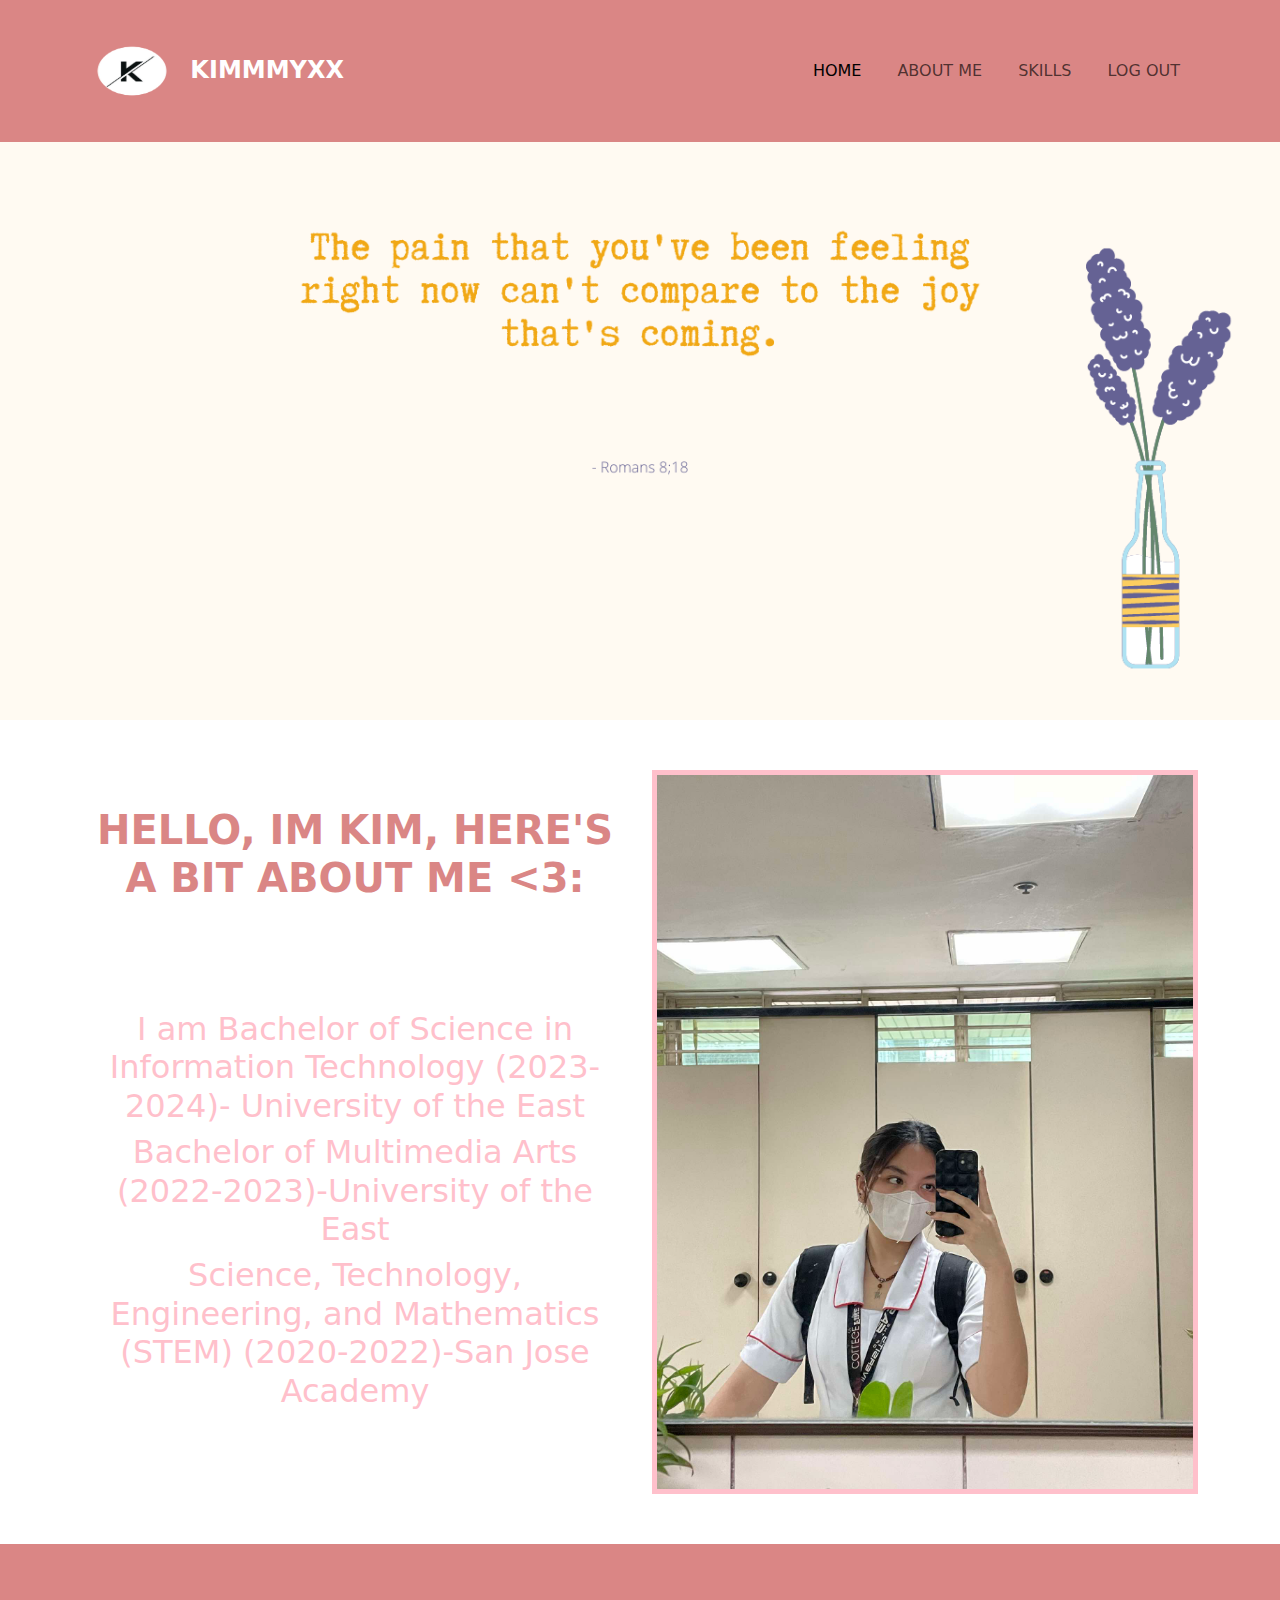
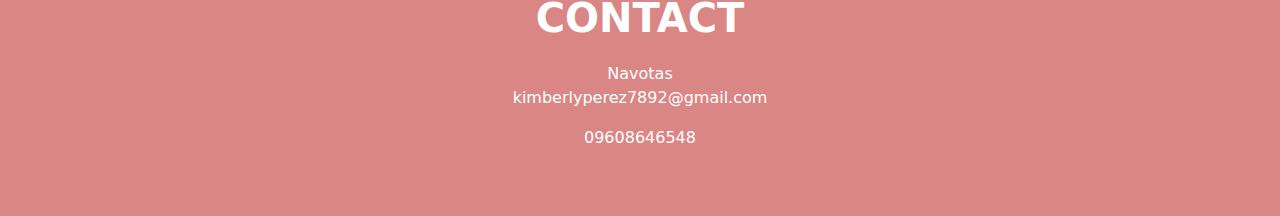
<file: index.html>
<!DOCTYPE html>
<html>
<html lang="en">
<head>
 
    <meta charset="UTF-8">
    <meta name="viewport" content="width=device-width, initial-scale=1.0">
    <title>Home</title>
 
    <link href="https://cdn.jsdelivr.net/npm/bootstrap@5.3.3/dist/css/bootstrap.min.css" rel="stylesheet" integrity="sha384-QWTKZyjpPEjISv5WaRU9OFeRpok6YctnYmDr5pNlyT2bRjXh0JMhjY6hW+ALEwIH"
    crossorigin="anonymous">
    <script src="https://cdn.jsdelivr.net/npm/bootstrap@5.3.3/dist/js/bootstrap.bundle.min.js" integrity="sha384-YvpcrYf0tY3lHB60NNkmXc5s9fDVZLESaAA55NDzOxhy9GkcIdslK1eN7N6jIeHz" crossorigin="anonymous"></script>
    <link rel="stylesheet" href="styles-aboutmehome.css">
  
</head> 
<body>
        <!--navbar-->
        <nav class="py-3 navbar navbar-expand-lg fixed-top auto-hiding-navbar">
            <div class="container">
              <a class="navbar-brand" href="#">
 
                <img src="logokimmyxx.png" class="logo" alt="logo" width="100px" height="100px">
                KIMMMYXX
              </a>
              <button class="navbar-toggler" type="button" data-bs-toggle="collapse" data-bs-target="#navbarSupportedContent" aria-controls="navbarSupportedContent" aria-expanded="false" aria-label="Toggle navigation">
                <span class="navbar-toggler-icon"></span>
              </button>
              <div class="collapse navbar-collapse" id="navbarSupportedContent">
                <ul class="navbar-nav ms-auto">
                  <li class="nav-item">
                    <a class="nav-link active" aria-current="page" href="#">HOME</a>
                  </li>
                  <li class="nav-item">
                    <a class="nav-link" href="aboutme.html">ABOUT ME</a>
                  </li>
                  <li class="nav-item">
                    <a class="nav-link" href="skills.html">SKILLS</a>
                  </li>
                  <li class="nav-item">
                    <a class="nav-link" href="login.html">LOG OUT</a>
                  </li>
                 
                </ul>
               
              </div>
            </div>
          </nav>
          <!--endnavbar-->
 

            <div class="carousel-inner">
              <div class="carousel-item active">
                <img src="favquotes.png" class="d-block w-100" alt="slide1">
            
<!--endcarousel-->

<!--Hero-->
<section id="hero">
    <div class="container">
      <div class="row">
        <div class="col">
          <h1 style="color: #DA8685 ; text-align: center;"> HELLO, Im Kim, here's a bit about me <3: </h1>
          <p style="color: white; text-align: right;"> ...  

          </p><br><br>
            <h2 style="color:pink ; text-align: right; text-align: center;">I am Bachelor of Science in Information Technology (2023-2024)-
              University of the East
            </h2>
            <h2 style="color:pink ; text-align: right; text-align: center;">Bachelor of Multimedia Arts (2022-2023)-University of the East</h2>
            <h2 style="color:pink ; text-align: right; text-align: center;">Science, Technology, Engineering, and Mathematics (STEM) (2020-2022)-San Jose Academy</h2>

            <p style="color: white; text-align: right; text-align: center;">....</p>
        </div>
        <div class="col-12 col-md-6 text-center">
          <img src="me.jpg" class="img-fluid" alt="homepage">
        </div>
      </div>
            </div>
  </section>
  <!--Hero End-->




    <!-- Contact section -->
    <section id="contact">
        <div class="container">
          <div class="row align-items-center">
            <div class="col">
              <h1>Contact</h1>
              <p>Navotas<br>
                kimberlyperez7892@gmail.com<br>
              <p>09608646548</p>

            </div>
          </div>
        </div>
      </section>
      <!-- End Contact section -->

</body>
</html>

</body>
</html>
</file>
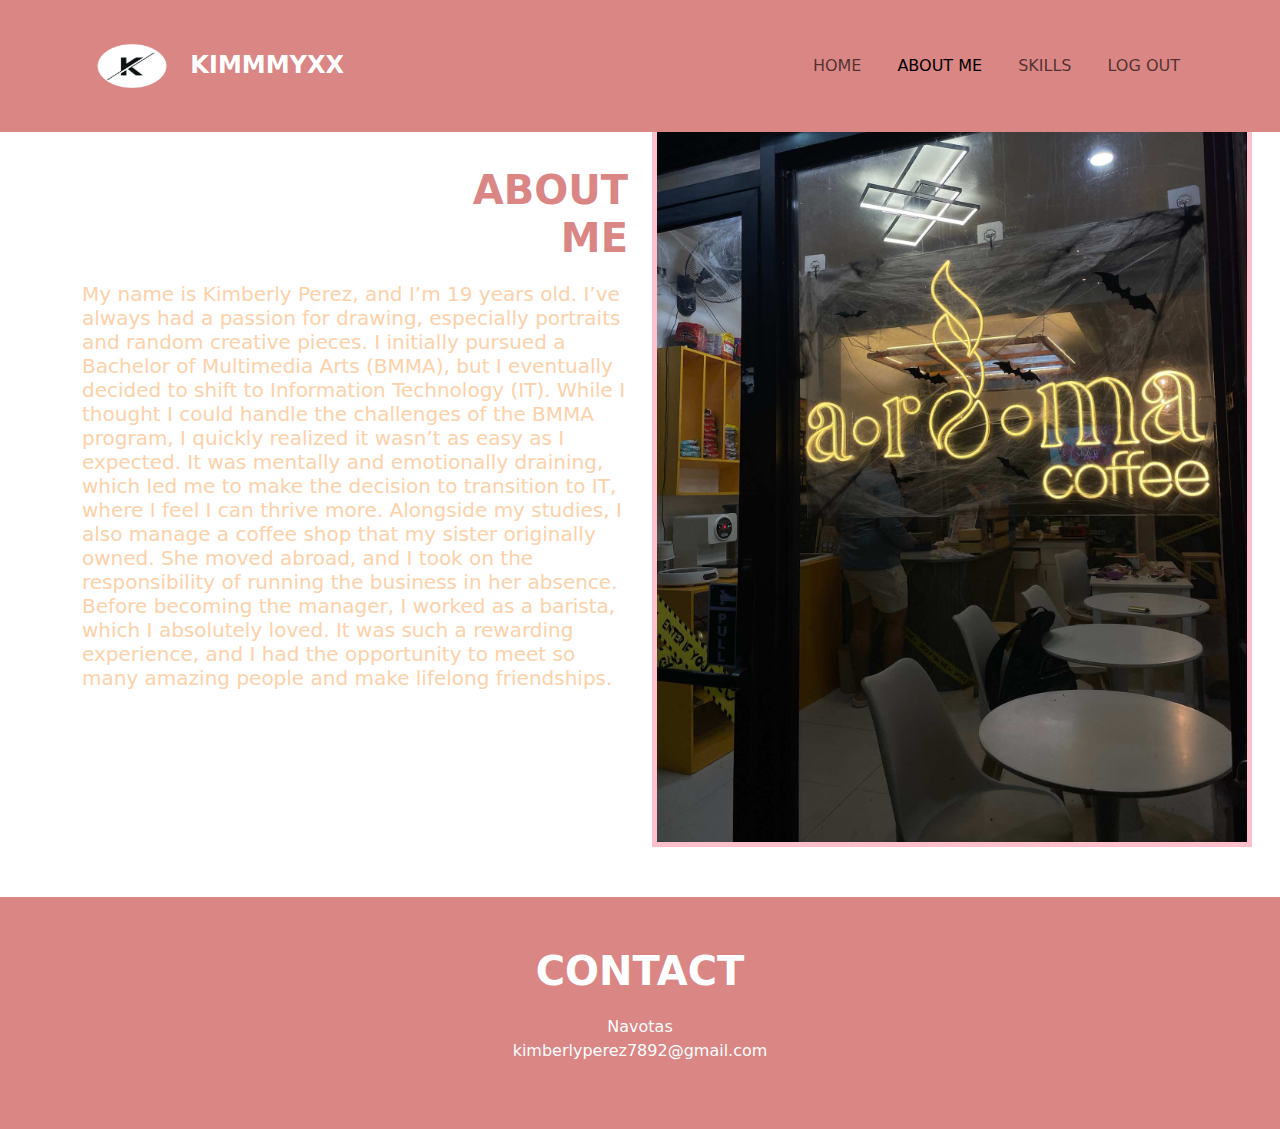
<file: aboutme.html>
<!DOCTYPE html>
<html lang="en">
<head>
 
    <meta charset="UTF-8">
    <meta name="viewport" content="width=device-width, initial-scale=1.0">
    <title>About Me</title>
 
    <link href="https://cdn.jsdelivr.net/npm/bootstrap@5.3.3/dist/css/bootstrap.min.css" rel="stylesheet" integrity="sha384-QWTKZyjpPEjISv5WaRU9OFeRpok6YctnYmDr5pNlyT2bRjXh0JMhjY6hW+ALEwIH"
    crossorigin="anonymous">
    <script src="https://cdn.jsdelivr.net/npm/bootstrap@5.3.3/dist/js/bootstrap.bundle.min.js" integrity="sha384-YvpcrYf0tY3lHB60NNkmXc5s9fDVZLESaAA55NDzOxhy9GkcIdslK1eN7N6jIeHz" crossorigin="anonymous"></script>
    <link rel="stylesheet" href="styles-aboutmehome.css">
</head>
 
<body>
        <!--navbar-->
        <nav class="py-3 navbar navbar-expand-lg fixed-top auto-hiding-navbar">
            <div class="container">
              <a class="navbar-brand" href="home.html">
 
                <img src="logokimmyxx.png" class="logo" alt="logo" width="100px" height="90px">
                KIMMMYXX
 
              </a>
              <button class="navbar-toggler" type="button" data-bs-toggle="collapse" data-bs-target="#navbarSupportedContent" aria-controls="navbarSupportedContent" aria-expanded="false" aria-label="Toggle navigation">
                <span class="navbar-toggler-icon"></span>
              </button>
              <div class="collapse navbar-collapse" id="navbarSupportedContent">
                <ul class="navbar-nav ms-auto">
                  <li class="nav-item">
                    <a class="nav-link" href="home.html">HOME</a>
                  </li>
                  <li class="nav-item">
                    <a class="nav-link active" aria-current="page" href="#">ABOUT ME</a>
                  </li>
                  <li class="nav-item">
                    <a class="nav-link" href="skills.html">SKILLS</a>
                  </li>
                  <li class="nav-item">
                    <a class="nav-link" href="login.html">LOG OUT</a>
                  </li>
                 
                </ul>
               
              </div>
            </div>
          </nav>
          <!--endnavbar-->
 
  <!-- About us section -->
  
  <!-- End About us section -->
 
  <!-- Hero section -->
<section id="hero">
  <div class="container">
    <div class="row">
      <div class="col">
        <h1 style="color: #DA8685; text-align: right;">ABOUT<br>ME</h1>
        <h2 style="color: #fdd1aa; font-size: 20px">My name is Kimberly Perez, and I’m 19 years old. I’ve always had a passion for drawing, especially portraits and random creative pieces. I initially pursued a Bachelor of Multimedia Arts (BMMA), but I eventually decided to shift to Information Technology (IT). While I thought I could handle the challenges of the BMMA program, I quickly realized it wasn’t as easy as I expected. It was mentally and emotionally draining, which led me to make the decision to transition to IT, where I feel I can thrive more. Alongside my studies, I also manage a coffee shop that my sister originally owned. She moved abroad, and I took on the responsibility of running the business in her absence. Before becoming the manager, I worked as a barista, which I absolutely loved. It was such a rewarding experience, and I had the opportunity to meet so many amazing people and make lifelong friendships.










        </h4>
        <p style="color: white;"></h1>
        <p style="color: white;"></p>
      </div>
      <div class="col-12 col-md-6 text-center">
        <img src="aroma.jpg" class="img-fluid" alt="about me" style="max-width: 600px; height: auto; width: 630px;">
      </div>
    </div>
          </div>
          
</section>
<!-- End Hero section -->
 

<!--About Us 2 End-->

    <!-- Contact section -->
<section id="contact">
    <div class="container">
      <div class="row align-items-center">
        <div class="col">
          <h1>Contact</h1>
          <p>Navotas<br>
            kimberlyperez7892@gmail.com<br>
                    </p>
          <p>
        </div>
      </div>
    </div>
  </section>
  <!-- End Contact section -->

</body>
</html>
</file>
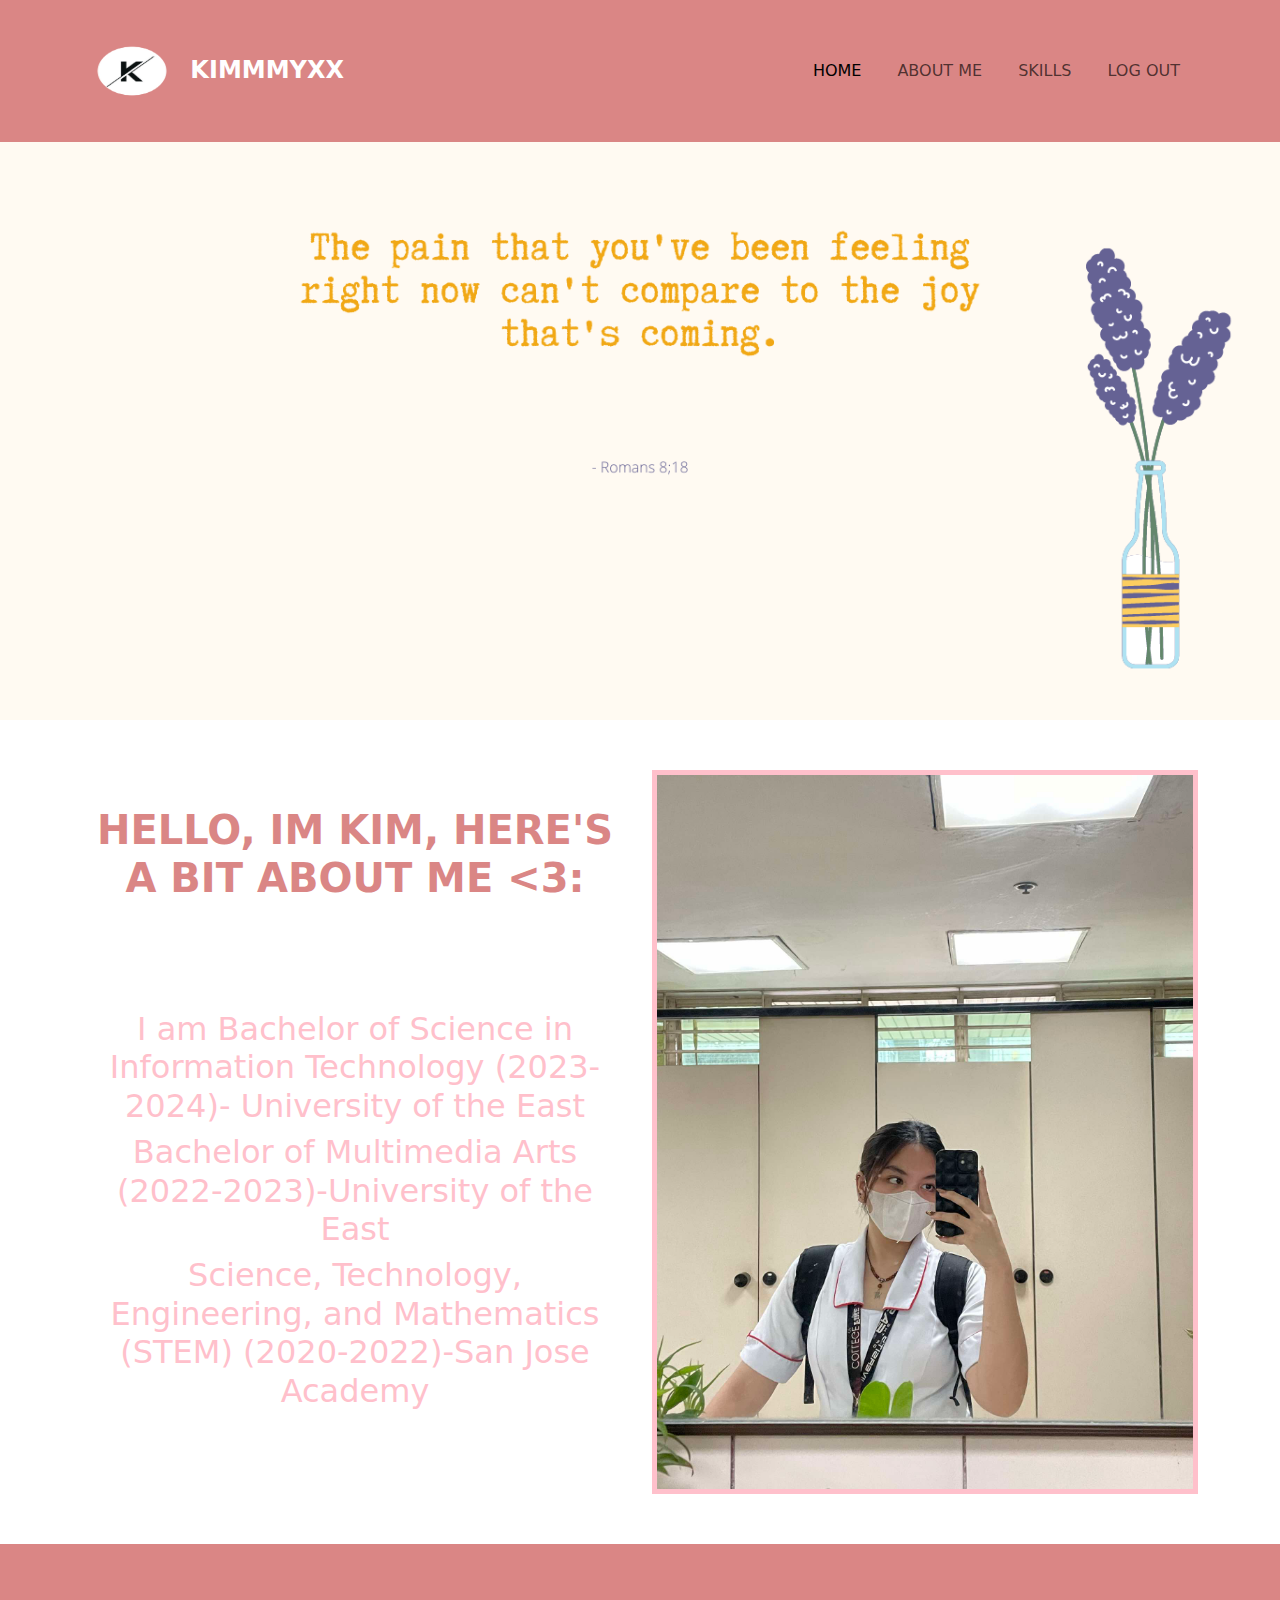
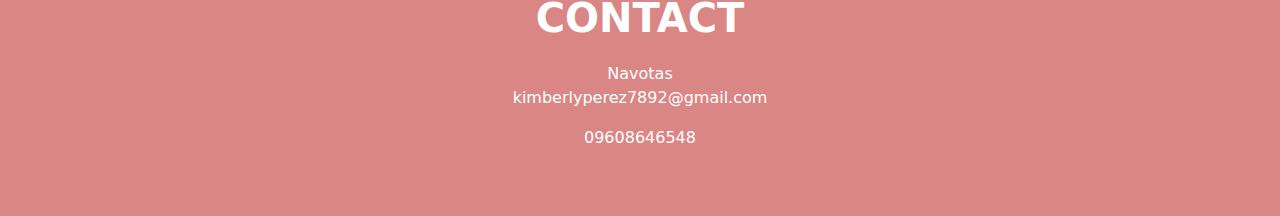
<file: home.html>
<!DOCTYPE html>
<html>
<html lang="en">
<head>
 
    <meta charset="UTF-8">
    <meta name="viewport" content="width=device-width, initial-scale=1.0">
    <title>Home</title>
 
    <link href="https://cdn.jsdelivr.net/npm/bootstrap@5.3.3/dist/css/bootstrap.min.css" rel="stylesheet" integrity="sha384-QWTKZyjpPEjISv5WaRU9OFeRpok6YctnYmDr5pNlyT2bRjXh0JMhjY6hW+ALEwIH"
    crossorigin="anonymous">
    <script src="https://cdn.jsdelivr.net/npm/bootstrap@5.3.3/dist/js/bootstrap.bundle.min.js" integrity="sha384-YvpcrYf0tY3lHB60NNkmXc5s9fDVZLESaAA55NDzOxhy9GkcIdslK1eN7N6jIeHz" crossorigin="anonymous"></script>
    <link rel="stylesheet" href="styles-aboutmehome.css">
  
</head> 
<body>
        <!--navbar-->
        <nav class="py-3 navbar navbar-expand-lg fixed-top auto-hiding-navbar">
            <div class="container">
              <a class="navbar-brand" href="#">
 
                <img src="logokimmyxx.png" class="logo" alt="logo" width="100px" height="100px">
                KIMMMYXX
              </a>
              <button class="navbar-toggler" type="button" data-bs-toggle="collapse" data-bs-target="#navbarSupportedContent" aria-controls="navbarSupportedContent" aria-expanded="false" aria-label="Toggle navigation">
                <span class="navbar-toggler-icon"></span>
              </button>
              <div class="collapse navbar-collapse" id="navbarSupportedContent">
                <ul class="navbar-nav ms-auto">
                  <li class="nav-item">
                    <a class="nav-link active" aria-current="page" href="#">HOME</a>
                  </li>
                  <li class="nav-item">
                    <a class="nav-link" href="aboutme.html">ABOUT ME</a>
                  </li>
                  <li class="nav-item">
                    <a class="nav-link" href="skills.html">SKILLS</a>
                  </li>
                  <li class="nav-item">
                    <a class="nav-link" href="login.html">LOG OUT</a>
                  </li>
                 
                </ul>
               
              </div>
            </div>
          </nav>
          <!--endnavbar-->
 

            <div class="carousel-inner">
              <div class="carousel-item active">
                <img src="favquotes.png" class="d-block w-100" alt="slide1">
            
<!--endcarousel-->

<!--Hero-->
<section id="hero">
    <div class="container">
      <div class="row">
        <div class="col">
          <h1 style="color: #DA8685 ; text-align: center;"> HELLO, Im Kim, here's a bit about me <3: </h1>
          <p style="color: white; text-align: right;"> ...  

          </p><br><br>
            <h2 style="color:pink ; text-align: right; text-align: center;">I am Bachelor of Science in Information Technology (2023-2024)-
              University of the East
            </h2>
            <h2 style="color:pink ; text-align: right; text-align: center;">Bachelor of Multimedia Arts (2022-2023)-University of the East</h2>
            <h2 style="color:pink ; text-align: right; text-align: center;">Science, Technology, Engineering, and Mathematics (STEM) (2020-2022)-San Jose Academy</h2>

            <p style="color: white; text-align: right; text-align: center;">....</p>
        </div>
        <div class="col-12 col-md-6 text-center">
          <img src="me.jpg" class="img-fluid" alt="homepage">
        </div>
      </div>
            </div>
  </section>
  <!--Hero End-->




    <!-- Contact section -->
    <section id="contact">
        <div class="container">
          <div class="row align-items-center">
            <div class="col">
              <h1>Contact</h1>
              <p>Navotas<br>
                kimberlyperez7892@gmail.com<br>
              <p>09608646548</p>

            </div>
          </div>
        </div>
      </section>
      <!-- End Contact section -->

</body>
</html>

</body>
</html>
</file>
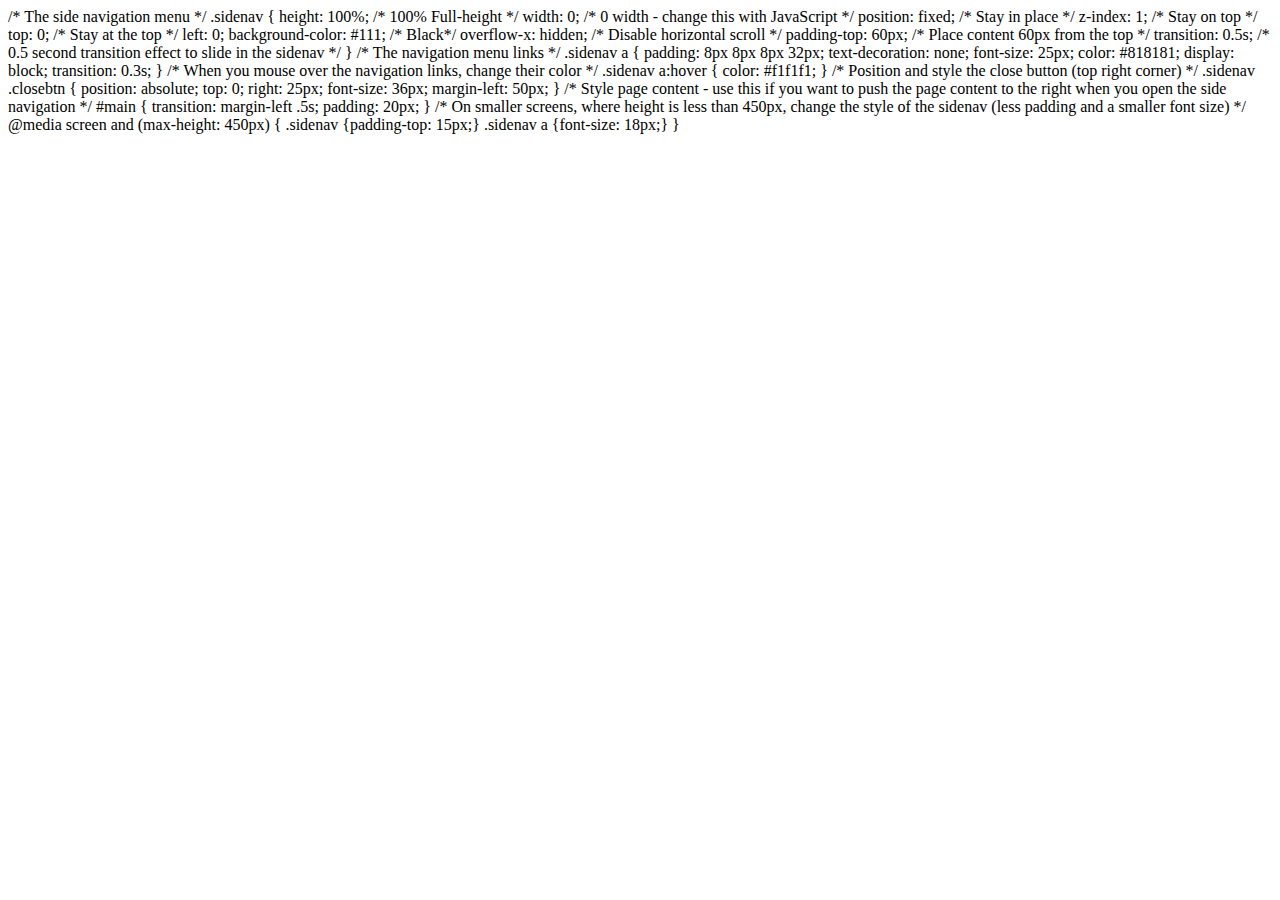
<file: kim.html>
<!DOCTYPE html>
<html>
<html lang="en">
<head>

    /* The side navigation menu */
.sidenav {
  height: 100%; /* 100% Full-height */
  width: 0; /* 0 width - change this with JavaScript */
  position: fixed; /* Stay in place */
  z-index: 1; /* Stay on top */
  top: 0; /* Stay at the top */
  left: 0;
  background-color: #111; /* Black*/
  overflow-x: hidden; /* Disable horizontal scroll */
  padding-top: 60px; /* Place content 60px from the top */
  transition: 0.5s; /* 0.5 second transition effect to slide in the sidenav */
}

/* The navigation menu links */
.sidenav a {
  padding: 8px 8px 8px 32px;
  text-decoration: none;
  font-size: 25px;
  color: #818181;
  display: block;
  transition: 0.3s;
}

/* When you mouse over the navigation links, change their color */
.sidenav a:hover {
  color: #f1f1f1;
}

/* Position and style the close button (top right corner) */
.sidenav .closebtn {
  position: absolute;
  top: 0;
  right: 25px;
  font-size: 36px;
  margin-left: 50px;
}

/* Style page content - use this if you want to push the page content to the right when you open the side navigation */
#main {
  transition: margin-left .5s;
  padding: 20px;
}

/* On smaller screens, where height is less than 450px, change the style of the sidenav (less padding and a smaller font size) */
@media screen and (max-height: 450px) {
  .sidenav {padding-top: 15px;}
  .sidenav a {font-size: 18px;}
}
</file>
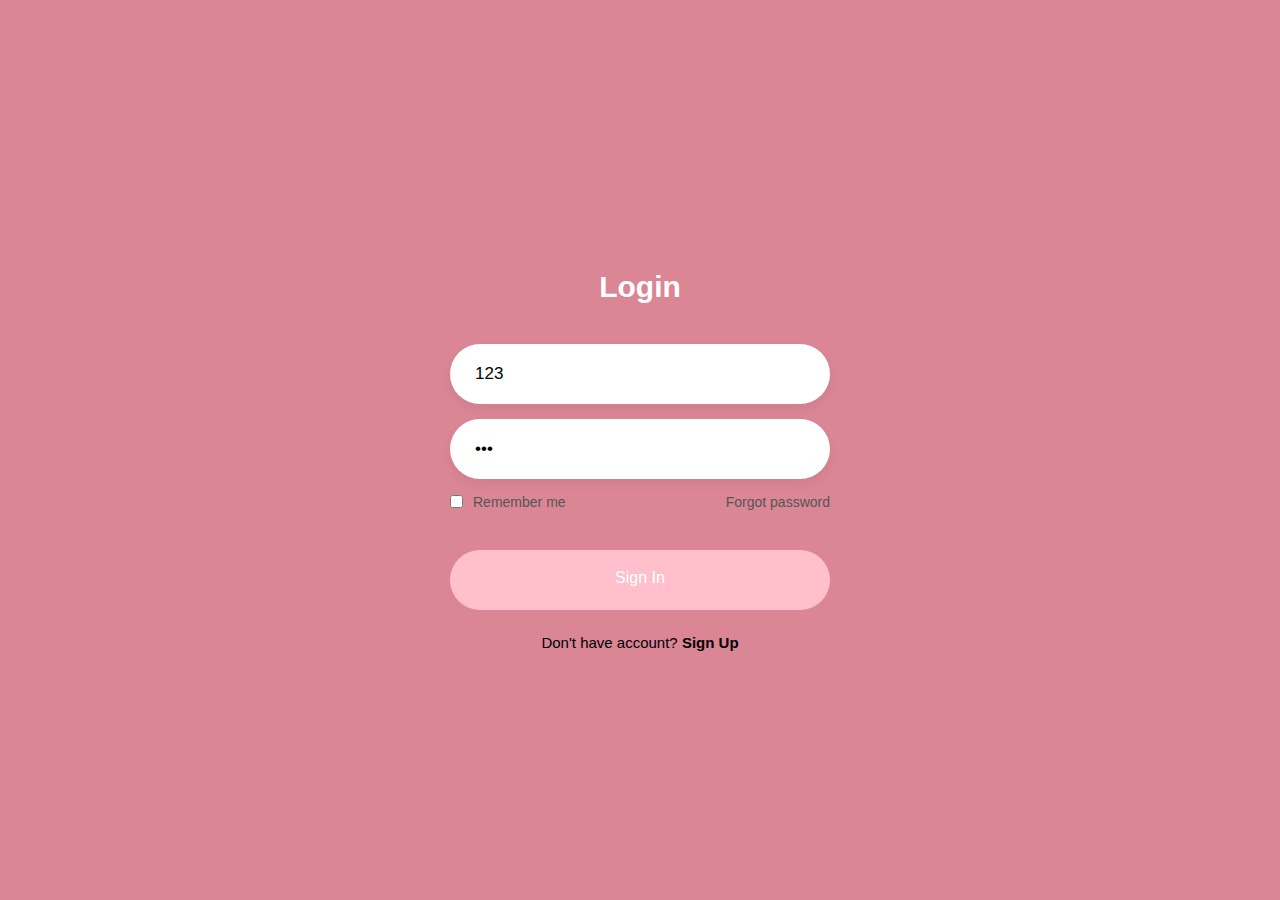
<file: login.html>
<!DOCTYPE html>
<html lang="en">
<head>
    <meta charset="UTF-8">
    <meta name="viewport" content="width=device-width, initial-scale=1.0">
    <link rel="stylesheet" href="styles.css">
    <script src="logic.js"></script>
    <title>Login</title>
</head>
<body>
    <div class="login-box">
        <div class="login-header">
            <header>Login</header>
        </div>
<form id="loginForm">
        <div class="input-box">
            <input type="text" class="input-field" id="username" placeholder="username" autocomplete="off" required>
        </div>
        <div class="input-box">
            <input type="password" class="input-field" id="password" placeholder="password" autocomplete="off" required>
        </div>
        <div class="forgot"> 
            <section>
                <input type="checkbox" id="check">
                <label for="check">Remember me</label>
            </section>
            <section>
                <a href="#"> Forgot password</a>
            </section>
        </div>
        <div class="input-submit">
            <button class="submit-btn" id="submit"></button>
            <label for="submit">Sign In</label>
        </div>
        <div class="sign-up-link">
            <p>Don't have account? <a href="#">Sign Up</a></p>
        </div>
    </form>
    </div>
</body>
</html>
</file>
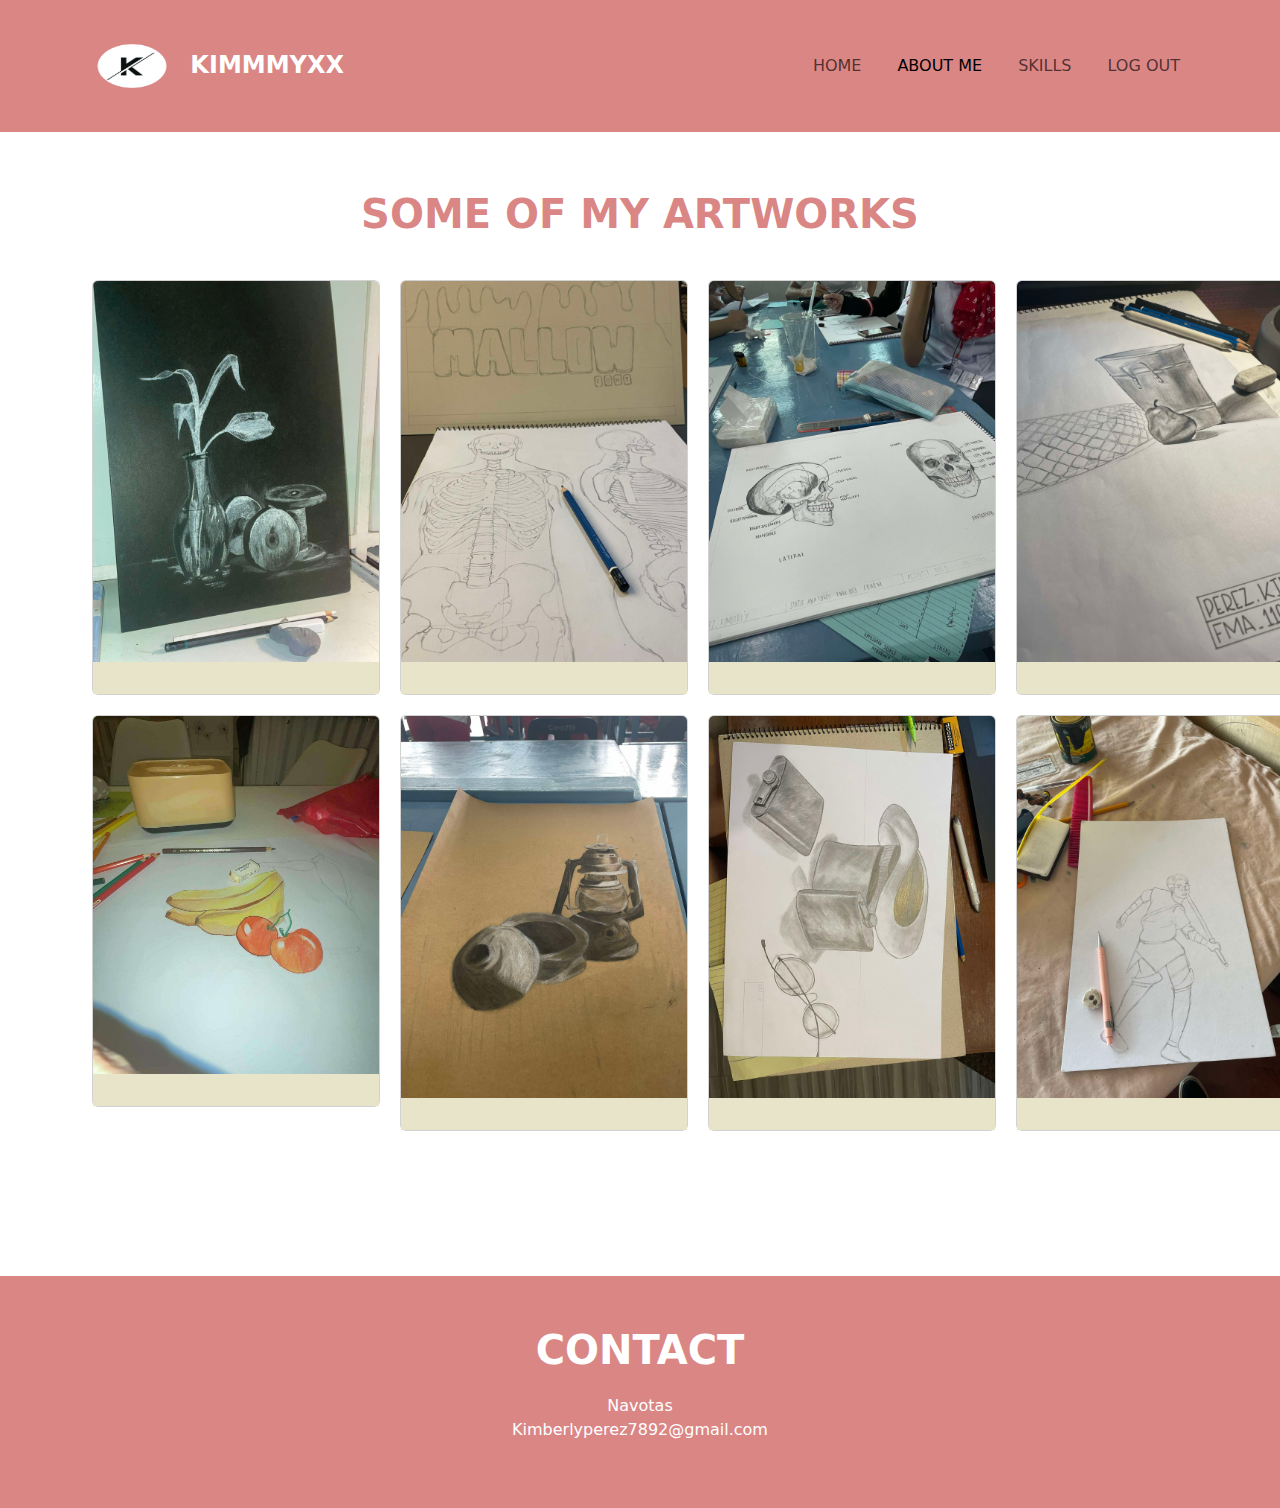
<file: skills.html>
<!DOCTYPE html>
<html lang="en">
<head>
 
    <meta charset="UTF-8">
    <meta name="viewport" content="width=device-width, initial-scale=1.0">
    <title>Skills</title>
 
    <link href="https://cdn.jsdelivr.net/npm/bootstrap@5.3.3/dist/css/bootstrap.min.css" rel="stylesheet" integrity="sha384-QWTKZyjpPEjISv5WaRU9OFeRpok6YctnYmDr5pNlyT2bRjXh0JMhjY6hW+ALEwIH"
    crossorigin="anonymous">
    <script src="https://cdn.jsdelivr.net/npm/bootstrap@5.3.3/dist/js/bootstrap.bundle.min.js" integrity="sha384-YvpcrYf0tY3lHB60NNkmXc5s9fDVZLESaAA55NDzOxhy9GkcIdslK1eN7N6jIeHz" crossorigin="anonymous"></script>
    <link rel="stylesheet" href="styles-aboutmehome.css">
    <script src="logic.js"></script>
</head>
 
<body>
    <!--navbar-->
        <nav class="py-3 navbar navbar-expand-lg fixed-top auto-hiding-navbar">
            <div class="container">
              <a class="navbar-brand" href="home.html">
 
                <img src="logokimmyxx.png" class="logo" alt="logo" width="100px" height="90px">
                KIMMMYXX 
              </a>
              <button class="navbar-toggler" type="button" data-bs-toggle="collapse" data-bs-target="#navbarSupportedContent" aria-controls="navbarSupportedContent" aria-expanded="false" aria-label="Toggle navigation">
                <span class="navbar-toggler-icon"></span>
              </button>
              <div class="collapse navbar-collapse" id="navbarSupportedContent">
                <ul class="navbar-nav ms-auto">
                  <li class="nav-item">
                    <a class="nav-link" href="home.html">HOME</a>
                  </li>
                  <li class="nav-item">
                    <a class="nav-link active" aria-current="page" href="aboutme.html">ABOUT ME</a>
                  </li>
                  <li class="nav-item">
                    <a class="nav-link" href="#">SKILLS</a>
                  </li>
                  <li class="nav-item">
                    <a class="nav-link" href="login.html">LOG OUT</a>
                  </li>
                 
                </ul>
               
              </div>
            </div>
          </nav>
    <!--endnavbar-->

    <!--skills-->
    <div class="container" style="margin-top: 190px; margin-bottom: 135px;">
        <h1 class="text-center mt-5" style="font-weight: 900; color: #DA8685;">SOME OF MY ARTWORKS

        </h1><br>
        <table class="table">
            <tbody>
                <tr>
                    <td>
                        <div class="card">
                            <img src="d4.jpg" class="card-img-top" alt="">
                            <div class="card-body">
                            
                                
                            </div>
                        </div>
                    </td>
                    <td>
                        <div class="card">
                            <img src="d1.jpg" class="card-img-top" alt="">
                            <div class="card-body">
                                
                            </div>
                        </div>
                    </td>
                    <td>
                        <div class="card">
                            <img src="d2.jpg" class="card-img-top" alt="">
                            <div class="card-body">
                                
                                
                            </div>
                        </div>
                    </td>
                    <td>
                        <div class="card">
                            <img src="d3.jpg" class="card-img-top" alt="">
                            <div class="card-body">
                                
                                
                            </div>
                        </div>
                    </td>
                </tr>
                <tr>
                    <td>
                        <div class="card">
                        <img src="d9.jpg" class="card-img-top" alt="">
                        <div class="card-body">
                            
                            
                        </div>
                    </div>
                </td>
                    <td>
                        <div class="card">
                        <img src="d5.jpg" class="card-img-top" alt="">
                        <div class="card-body">
                            
                        
                        </div>
                    </div>
                </td>
                    <td>
                        <div class="card">
                            <img src="d6.jpg" class="card-img-top" alt="">
                            <div class="card-body">
                                
                                
                            </div>
                        </div>
                    </td>
                    <td>
                        <div class="card">
                            <img src="d8.jpg" class="card-img-top" alt="">
                            <div class="card-body">
                                
                                
                            
                                <p class="card-text"></p>
                            
                            </div>
                        </div>
                    </td>
                </tr>
            </tbody>
        </table>
    </div>

    <!--endskills-->

    <!-- Contact section -->
<section id="contact">
    <div class="container">
      <div class="row align-items-center">
        <div class="col">
          <h1>Contact</h1>
          <p>Navotas<br>
            Kimberlyperez7892@gmail.com<br>
        
          </p>
          <p>
                    </div>
      </div>
    </div>
  </section>
  <!-- End Contact section -->

</body>
</html>
</file>
<file: styles-aboutmehome.css>
body {
    display: block;
    overflow-x: hidden;
    background-color: white;
}

nav {
    background-color:#DA8685 ;
}

.nav-brand img {
    max-height: 50px;
}

.navbar-brand {
    font-size: 24px;
    text-transform: uppercase;
    font-weight: 900;
    color: white;
}

nav ul li a {
    color: #a9a9a9;
    font-size: 22px;
    margin: auto 10px;
}

nav ul li a:hover {
    color: #683aa4;
}

section {
    padding-top: 50px;
    padding-bottom: 50px;
  }

section h1 {
    text-transform: uppercase;
    font-weight: 900;
    color: white;
    text-align: left;
    margin-bottom: 20px;
  }

section p {
    font-size: 16px;
    font-weight: 300;
  }
  
button {
    max-width: 50%;
    border-radius: 50px !important;
  }

#projects .projects {
    margin-bottom: 50px;
  }
  
#contact {
    text-align: center;
    background-color:#DA8685;
    color: white;
  }
 
#contact h1 {
    text-align: center;
    color: white;
  }

#about-us{
  margin-top: 100px;
}

#hero .col {
  justify-content: center;
  flex-direction: column;
  display: flex;
}

#hero .img-col {
  justify-content: flex-end;
  margin-top: 100px;
}

#hero img {
  width: 100%;
  border: 5px solid;
  color:pink
}

#hero .icon {
  width: 50px;
  height: 50px;
  margin-bottom: 20px;
}

#hero{
  background-color: white;
}

.table {
  width: 100%;
  border: none;
}

.table th, .table td {
  padding: 10px;
  text-align: center;
  background-color: inherit;
  border: none;
}

.table .card {
  width: 18rem;
  margin-bottom: 0; 
}

.card-body{
  background-color:#E8E4C9;
}

.card-text{
  color: white;
  font-size: large;
  font-weight: 600;
}

.card-image-top{
  height: 200px; 
  object-fit: cover; 
}

.super{
  font-size:32px;
  color:red;
}
</file>
<file: styles.css>
*{
    margin: 0;
    padding: 0;
    box-sizing: border-box;
    font-family: 'Poppins',sans-serif;
}

body{
    display: flex;
    justify-content: center;
    align-items: center;
    min-height: 100vh;
    background:#DA8695;
}

.login-box{
    display: flex;
    justify-content: center;
    flex-direction: column;
    width: 440px;
    height: 480px;
    padding: 30px;
}

.login-header header{
    text-align: center;
    margin: 20px 0 40px 0;
    color: white;
    font-size: 30px;
    font-weight: 600;
}

.input-box .input-field{
    width: 100%;
    height: 60px;
    font-size: 17px;
    padding: 0 25px;
    margin-bottom: 15px;
    border-radius: 30px;
    border: none;
    box-shadow: 0px 5px 10px 1px rgba(0,0,0,0.05);
    outline: none;
    transition: .3s;
}

::placeholder{
    font-weight: 500;
    color:white;
}

.input-field:focus{
    width: 105%;
}

.forgot{
    display: flex;
    justify-content: space-between;
    margin-bottom: 40px;
}

section{
    display: flex;
    align-items: center;
    font-size: 14px;
    color:#555;
}

#check{
    margin-right: 10px;
}

a{
    text-decoration:none;
}

a:hover{
    text-decoration:underline;
}

section a{
    color: #555;
}

.input-submit{
    position:relative
}

.submit-btn{
    width: 100%;
    height: 60px;
    background:pink;
    border:none;
    border-radius: 30px;
    cursor: pointer;
    transition: .3s;
}

.input-submit label{
    position: absolute;
    top: 45%;
    left: 50%;
    color: white;
    -webkit-transform: translate(-50%, -50%);
    -ms-transform: translate(-50%, -50%);
    transform: translate(-50%, -50%);
    cursor:pointer;
}

.submit-btn:hover{
    background: #000;
    transform: scale(1.05,1);
}

.sign-up-link{
    text-align:center;
    font-size: 15px;
    margin-top: 20px;
}

.sign-up-link a{
    color: #000;
    font-weight: 600;
}
</file>
